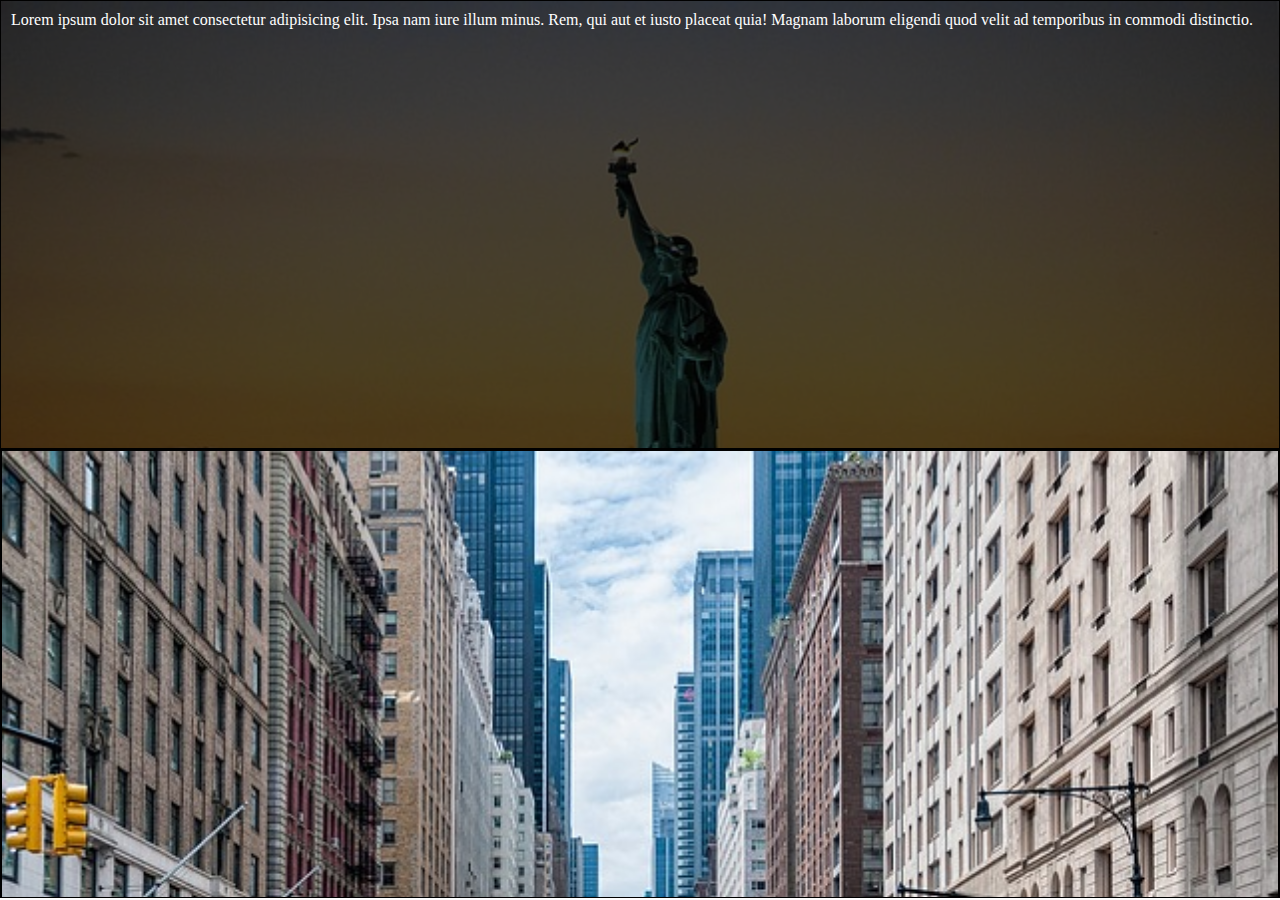
<file: view/anim.html>
<!DOCTYPE html>
<html lang="en">
<head>
    <meta charset="UTF-8">
    <meta name="viewport" content="width=device-width, initial-scale=1.0">
    <title>Document</title>
    <link rel="stylesheet" href="../assets/css/anim.css">
</head>
<body>

    <!-- vs figure -->

    <section>
        <figure>
            <img src="/assets/img/status-de-la-liberte.jpg" alt="status-de-la-liberte">
            <figcaption>Lorem ipsum dolor sit amet consectetur adipisicing elit. Ipsa nam iure illum minus. 
                Rem, qui aut et iusto placeat quia! Magnam laborum eligendi quod
                 velit ad temporibus in commodi distinctio.</figcaption>
                
        </figure>
        <article>
            <figure>
            <img src="/assets/img/pieton-new-york.jpg" alt="passage pieton-new-york">
        </figure>
                <div>
                <h2>une ville style</h2>
                <p>Lorem ipsum dolor sit amet consectetur adipisicing elit. Placeat recusandae ratione illum facere aliquam adipisci quod, voluptatem excepturi corrupti hic odio at iure cum sapiente sunt. Culpa magni ullam fugiat?</p>
                <a href=""><span></span></a>
            </div>

        </article>
    </section>


</body>
</html>
</file>
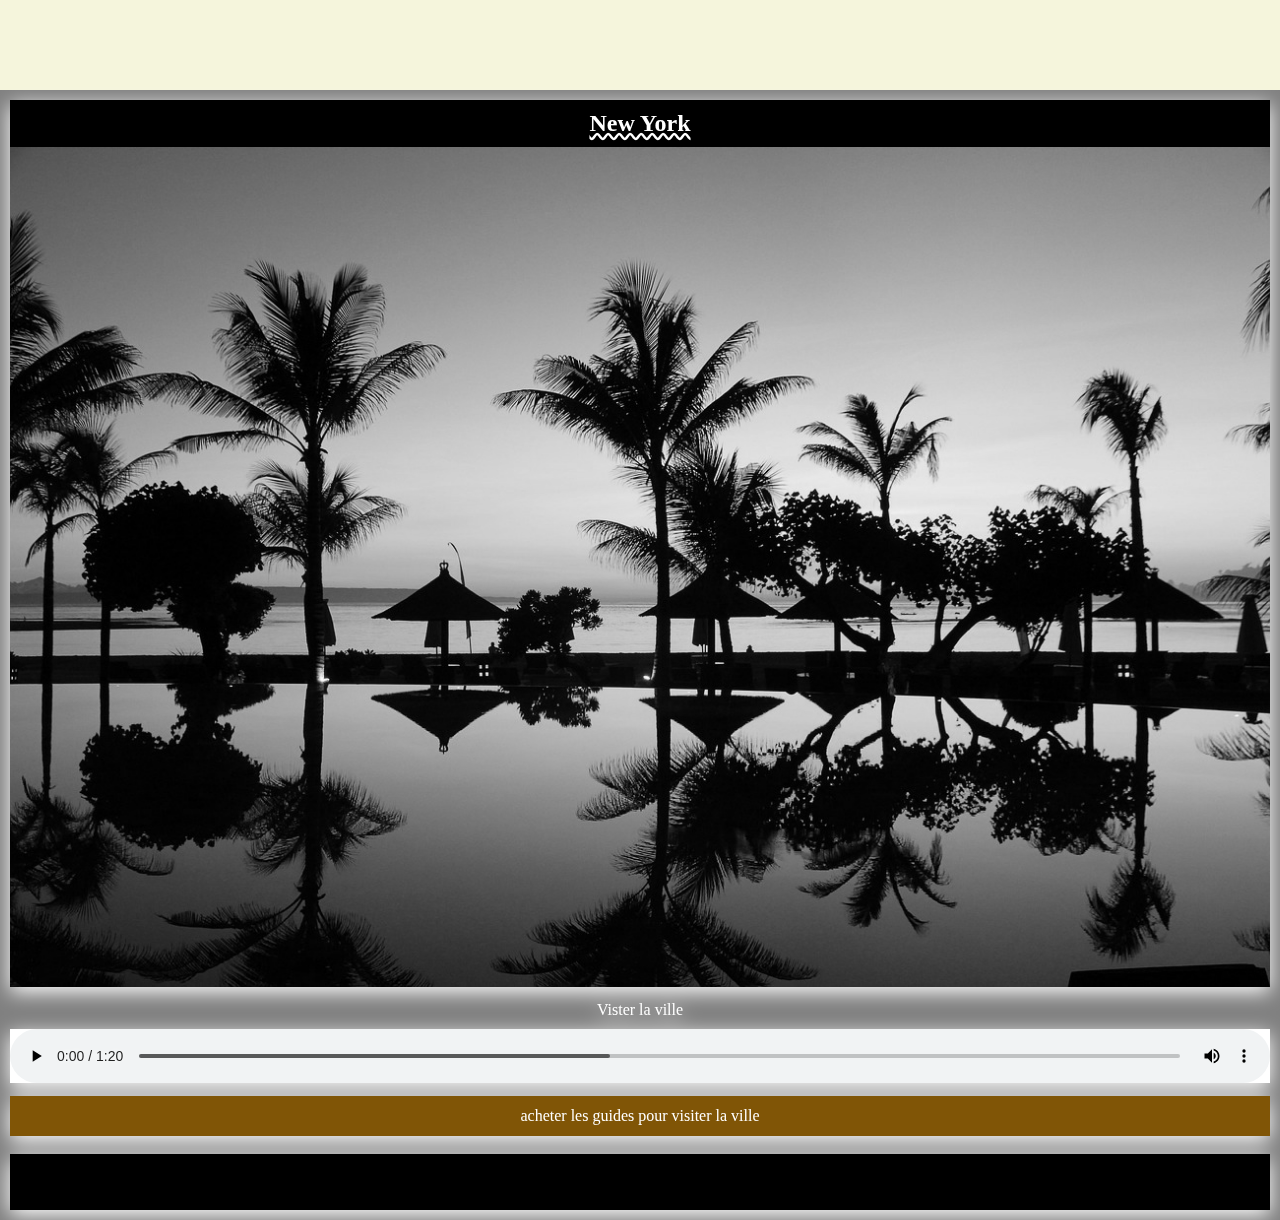
<file: view/article.html>
<!DOCTYPE html>
<html lang="en">
<head>
    <meta charset="UTF-8">
    <meta name="viewport" content="width=device-width, initial-scale=1.0">
    <title>Article</title>
    <link rel="stylesheet" href="/assets/css/article.css">
</head>
<body>
    <header></header>

    <section></section>

    <main>
        <section>
            <article>
<!-- country -->
                <header>
                    <h2>New York</h2>
                </header>

                <figure><img src="/assets/img/bali-2975787_1280.jpg" alt="visite le ville " width="15%"></figure>

                <!-- paragraphe -->
                <p>Vister la ville </p>


                <!-- audio -->
                <audio controls >
                    <source src="/assets/audio/congo-ville-12230.mp3" type="audio/mp3">
                </audio>

                <a href="https://www.fnac.com/SearchResult/ResultList.aspx?Search=new+york&sft=1&sa=0" target="new">
                      <span>acheter les guides pour visiter la ville </span>
                </a>

                <!-- footer -->

                <footer>
                    <ul>
                        <li><a href=""></a></li>
                        <li><a href=""></a></li>
                    </ul>
                </footer>


            </article>
        </section>
    </main>
    
</body>
</html>
</file>
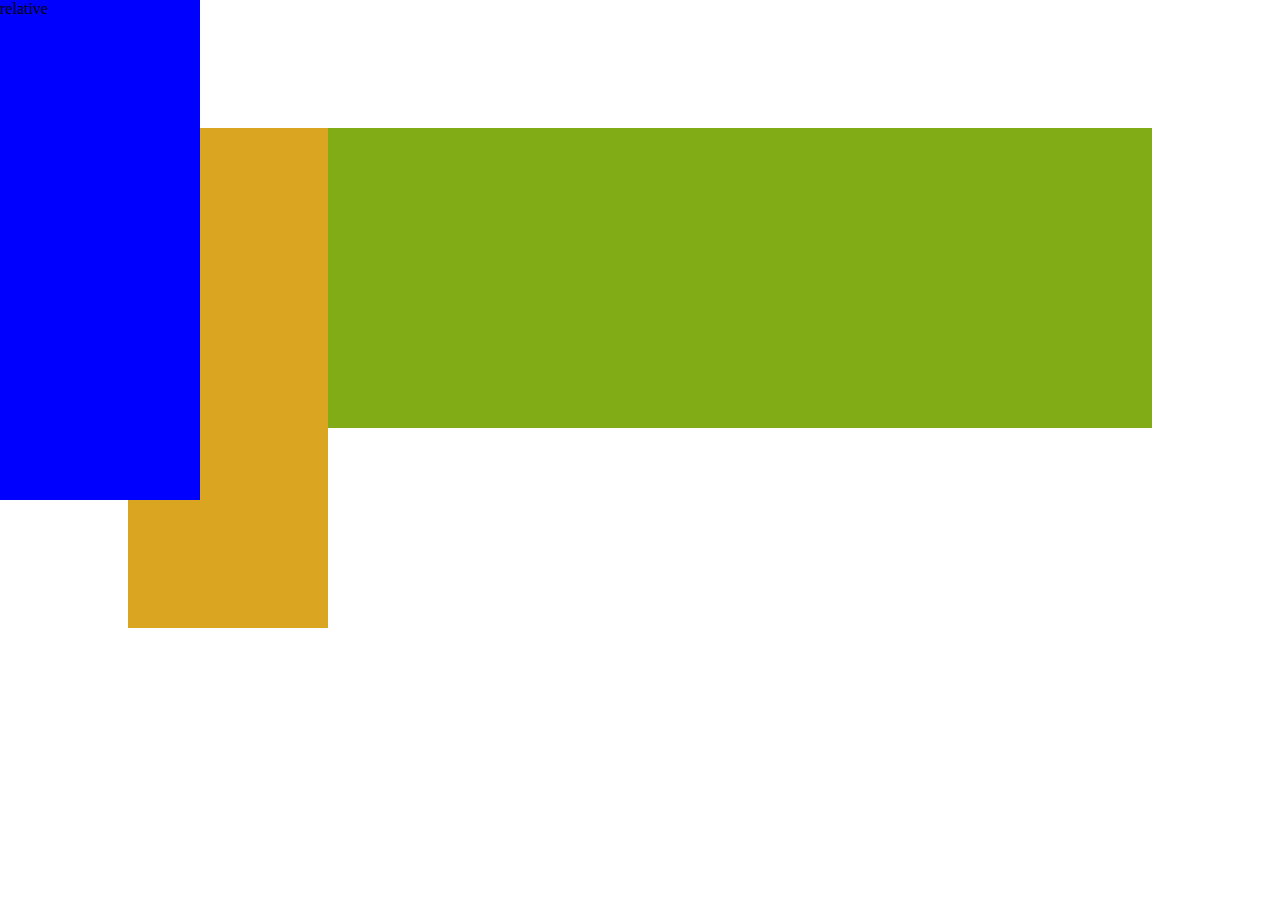
<file: view/position.html>
<!DOCTYPE html>
<html lang="en">
<head>
    <meta charset="UTF-8">
    <meta name="viewport" content="width=device-width, initial-scale=1.0">
    <title>pos</title>
    <style>

        *{
            margin: 0;
            padding: 0;
        }

        section{
            width: 80%;
            height: 300px;
            background: #82ac15;
            margin: 10% auto;
            display: flex;
        }

        article{
            width: 200px;
            height: 500px;
        }

        section>article:first-child{
            background: rgb(255, 89, 0);
            position: absolute;
            top: 0;
            left: 0;
            right: 20px;
            z-index: 2;
        }
        section>article:nth-child(2){
            background: blue;
            position: fixed;
            top: 0;
            left: 0;
            right: 100px;
            z-index: 6;
        }

        section>article:last-child{
            background: goldenrod;
            position: relative;
            top: 0;
            right: 0;
        }

    </style>
</head>
<body>
    <section>
        <article>absolue</article>
        <article>relative</article>
        <article>fixed</article>
        <!-- <article></article> -->
    </section>
    
</body>
</html>
</file>
<file: assets/css/anim.css>
* {
    margin: 0;
    padding: 0;
    box-sizing: border-box;
  }
  
  figure,
  article {
    min-width: 300px;
    height: 449px;
    flex: 1;
    border: 1px solid black;
    position: relative;
    cursor: pointer;
    overflow: hidden;
    /* clip-path: polygon(0% 0%, 100% 0%, 100% 100%, 0% 75%); */
  }
  
  figure > img {
    max-width: 100%;
    min-width: 100%;
  }
  
  figcaption,
  div {
    width: 100%;
    background: rgba(0, 0, 0, 0.7);
    color: white;
    padding: 10px;
    height: 449px;
    position: absolute;
    top: 449px;
    left: 0;
    transition: 0.5s linear;
  }
  
  figure:hover > figcaption,
  article:hover > div {
    top: 0;
  }
  
  /* section {
    width: 80%;
    margin: 5% auto;
    display: flex;
    flex-wrap: wrap;
  } */
  
  .btn {
    text-decoration: none;
    display: block;
    width: 50%;
    margin: 10px auto 0;
    border: 1px solid white;
    border-radius: 10px;
    height: 40px;
    text-align: center;
    line-height: 40px;
    color: red;
  }
  
  a > span::after {
    content: "061010101010";
    color: white;
    /* animation: jeremy 10s linear 3 forwards; */
  }
  
  /* @keyframes jeremy {
    0% {
      content: "en";
    }
  
    30% {
      content: "en savoir";
    }
  
    60%,
    100% {
      content: "en savoir +";
    }
  } */
</file>
<file: assets/css/article.css>
*{
    margin: 0;
    padding: 0;
    box-sizing: border-box;
    max-width: 100%;
}

header{
    width: 100vw;
    min-height: 10vh;
    background: beige;
    display: flex;
    justify-content: space-between;
    align-items: center;
}


article > header{
    background: black;
    min-height: 5vh;
    display: inherit;
    padding: 10px 0;
    align-items: center;
}

/* article > p,a{
    color: #fff;
} */
article :is(header, footer){
    background: black;
    min-height: 5vh;
    display: inherit;
    padding: 10px 0;
}

article > footer{
    margin-top: 2vh;
}

article :is(p,a,h2){
    color: #fff;
}

h2{
    text-decoration: underline wavy white;
    text-align: center;
}

section{
    display: flex;
    flex-wrap: wrap;
}

article{
    min-width: 280px;
    flex: 1;
    filter: drop-shadow(0px 5px 10px white);
    padding: 10px;
}

main{
    background: gray;
}

figure{
    width: 100vw;
    filter: grayscale(1);
    transition: 0.5ss linear;

}

figure:hover{
    filter: grayscale(0);
}

figure >img{
    max-width: 100%;
    min-width: 100%;
}

article > p {
    text-align: center;
    margin: 10px 0;
}

audio{
    width: 100vw;
    background: white;
}

article > a{
    width: 100vw;
    text-decoration: none;
    height: 40px;
    background: rgb(128, 85, 6);
    display: block;
    text-align: center;
    line-height: 40px;
    margin-top:1vh ;
}
</file>
